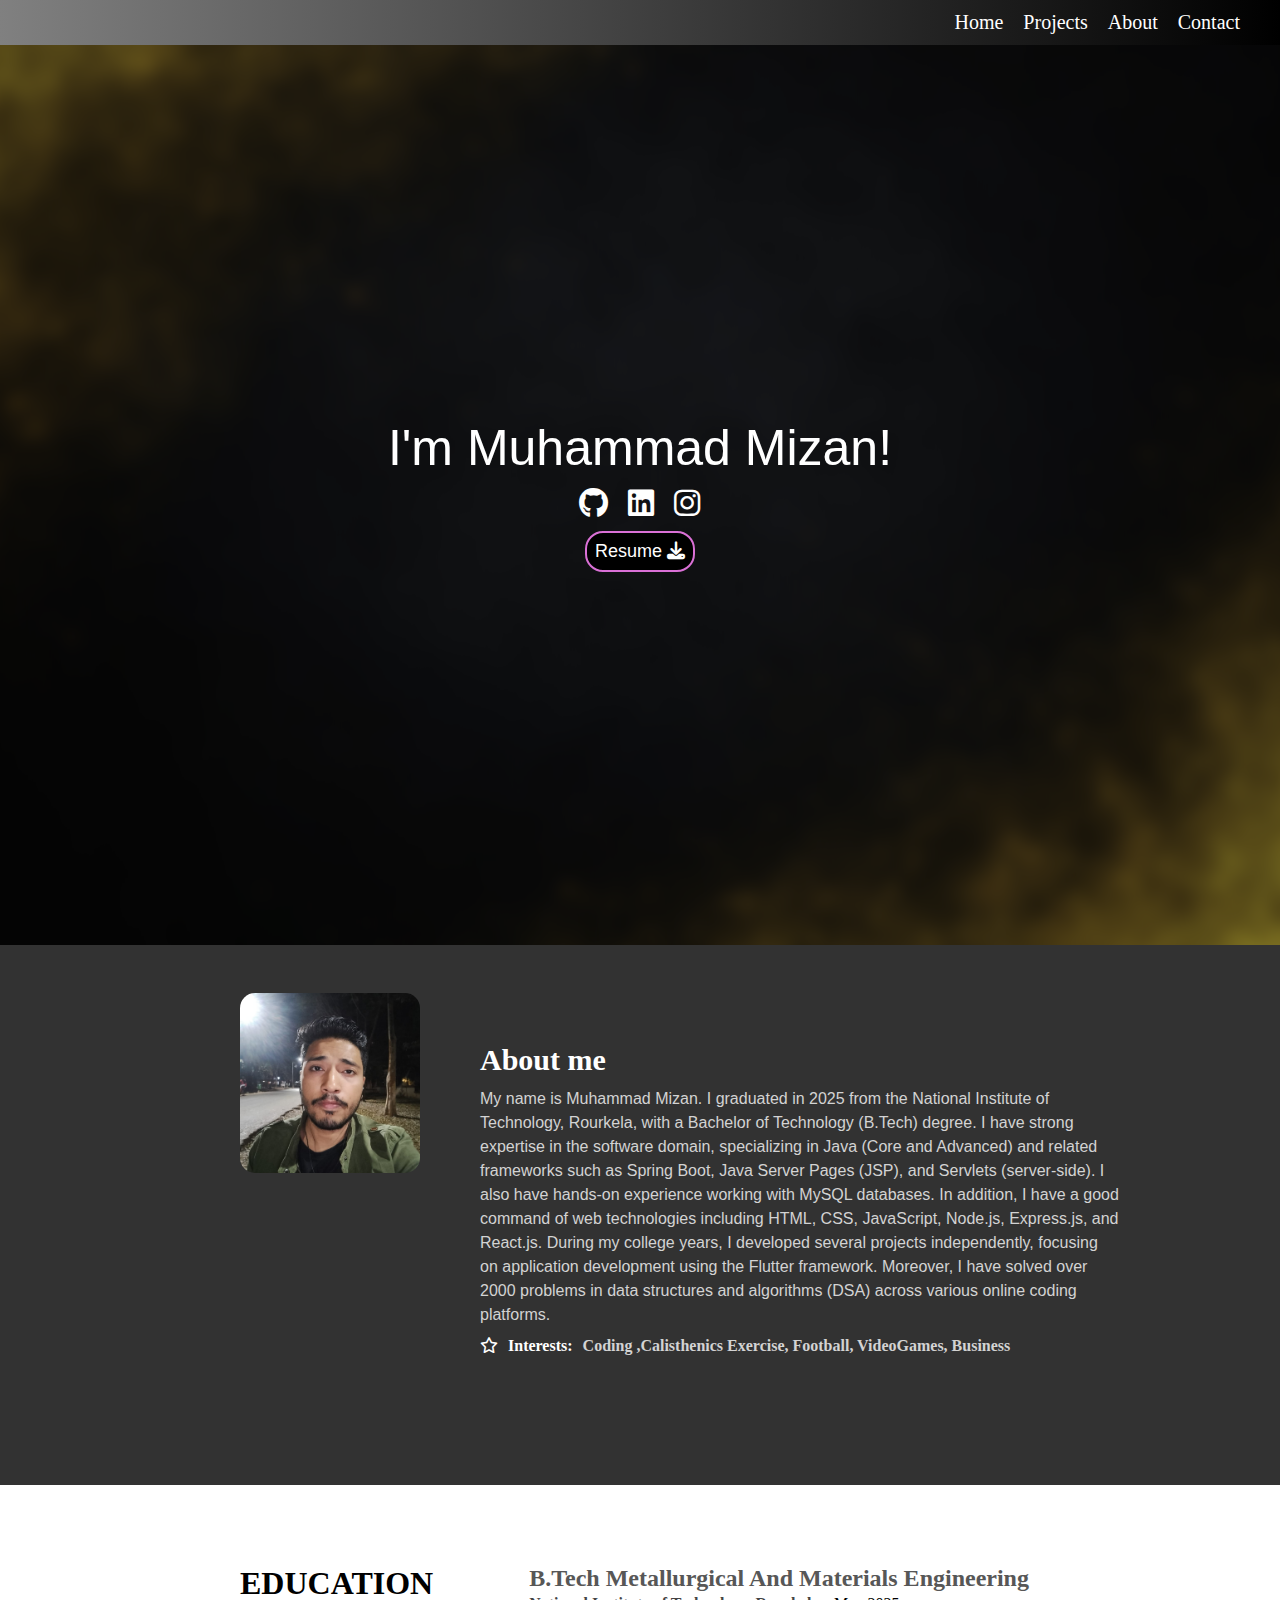
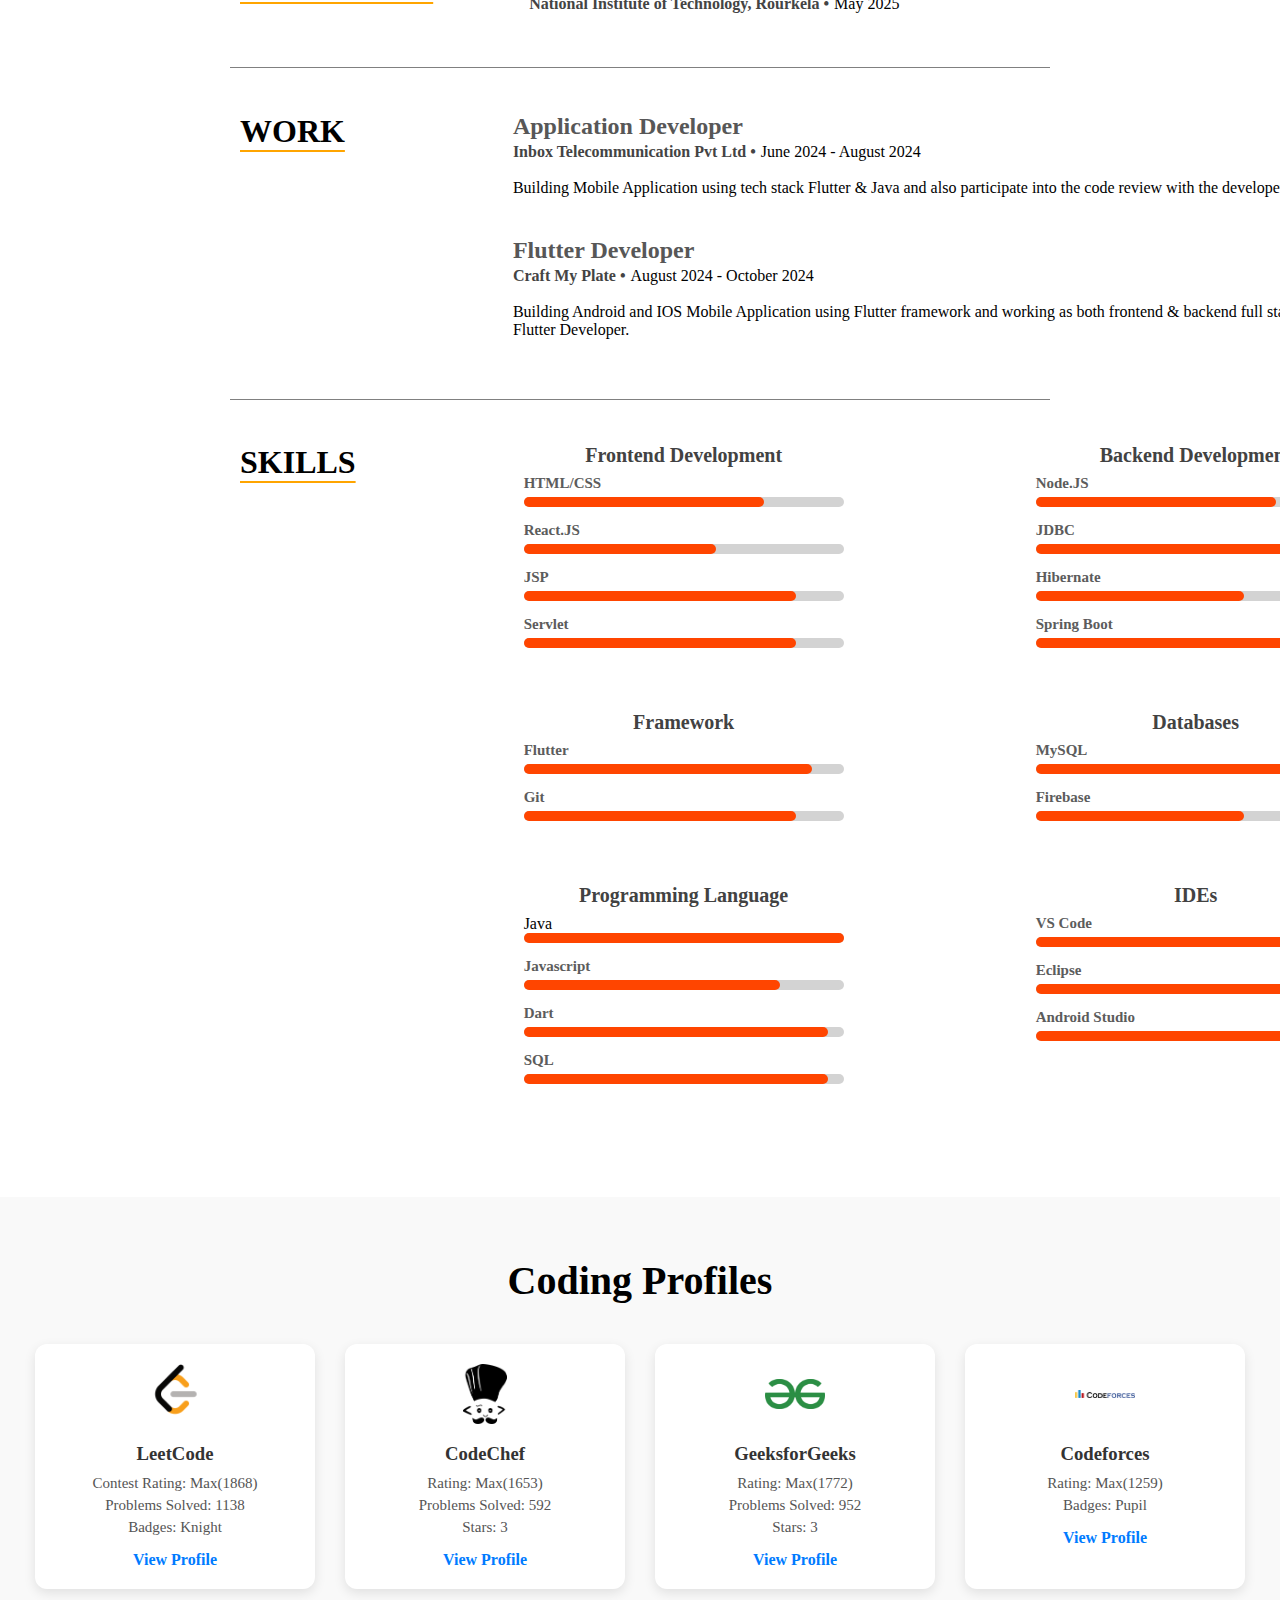
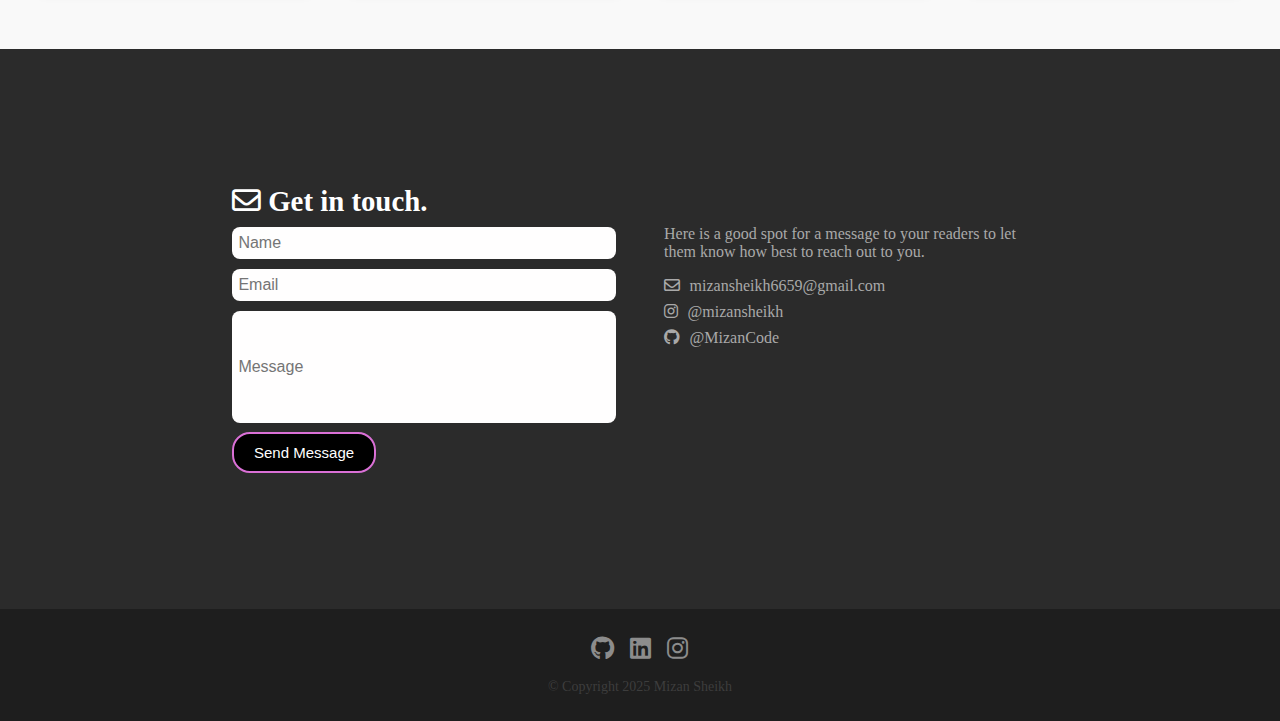
<file: index.html>
<!DOCTYPE html>
<html lang="en">
  <head>
    <meta charset="UTF-8" />
    <meta name="viewport" content="width=device-width, initial-scale=1.0" />
    <title>Document</title>
    <link rel="stylesheet" href="intro.css" />
    <link
      href="https://fonts.googleapis.com/css2?family=Roboto:wght@400;700&display=swap"
      rel="stylesheet"
    />
    <link
      rel="stylesheet"
      href="https://cdnjs.cloudflare.com/ajax/libs/font-awesome/6.5.0/css/all.min.css"
    />
  </head>
  <body>
    <section>
      <header>
        <div class="header">
          <div class="innerContentHeader">
            <a href="./index.html">Home</a>
            <a href="./project.html" target="_blank">Projects</a>
            <a href="#reachMain2">About</a>
            <a href="#contactMain4">Contact</a>
          </div>
        </div>
      </header>
      <main>
        <div class="main1">
          <div class="main1Content">
            <!-- NEW CONTAINER -->
            <div class="nameMain1">
              <h1>I'm Muhammad Mizan!</h1>
            </div>
            <div class="socialIconsMain1">
              <a href="https://github.com/Mizancode" target="_blank"
                ><i class="fab fa-github"></i
              ></a>
              <a href="https://linkedin.com/in/mizan-sheikh44" target="_blank"
                ><i class="fab fa-linkedin"></i
              ></a>
              <a href="https://instagram.com/_mizan_sheikh_" target="_blank"
                ><i class="fab fa-instagram"></i
              ></a>
            </div>
            <div class="main1Button">
              <a href="https://drive.google.com/file/d/14TNBbL0BavbQbLyTH8yc6G1cyrpDCU1V/view?usp=sharing" target="_blank">
              <button>Resume <i class="fas fa-download"></i></button></a>
            </div>
          </div>
        </div>
        <div class="main2" id="reachMain2">
          <img src="./images/person.jpg" />
          <div class="aboutContentMain2">
            <div class="firstContentMain2">
              <h1>About me</h1>
            </div>
            <div class="secondContentMain2">
              <p>
                My name is Muhammad Mizan. I graduated in 2025 from the National Institute of Technology, Rourkela, with a Bachelor of Technology (B.Tech) degree. I have strong expertise in the software domain, specializing in Java (Core and Advanced) and related frameworks such as Spring Boot, Java Server Pages (JSP), and Servlets (server-side). I also have hands-on experience working with MySQL databases.

In addition, I have a good command of web technologies including HTML, CSS, JavaScript, Node.js, Express.js, and React.js. During my college years, I developed several projects independently, focusing on application development using the Flutter framework.

Moreover, I have solved over 2000 problems in data structures and algorithms (DSA) across various online coding platforms.
              </p>
            </div>
            <div class="thirdContentMain2">
              <i class="far fa-star"></i>
              <h4>Interests:</h4>
              <p>
                Coding ,Calisthenics Exercise, Football, VideoGames, Business
              </p>
            </div>
          </div>
        </div>
        <div class="main3">
          <div class="educationMain3">
            <h1>EDUCATION</h1>
            <div class="eduactionInnerMain3">
              <h2>B.Tech Metallurgical And Materials Engineering</h2>
              <div class="eduactionInner2Main3">
                <p id="eduactionInner2Main3P1">
                  National Institute of Technology, Rourkela •
                </p>
                <p id="eduactionInner2Main3P2">May 2025</p>
              </div>
            </div>
          </div>
          <hr id="hr1" />
          <div class="workMain3">
            <h1>WORK</h1>
            <div>
              <div class="workInnerMain3">
                <h2>Application Developer</h2>
                <div class="workInner2Main3">
                  <p id="workInner2Main3P1">
                    Inbox Telecommunication Pvt Ltd •
                  </p>
                  <p id="workInner2Main3P2">June 2024 - August 2024</p>
                </div>
                <p id="description">
                  Building Mobile Application using tech stack Flutter & Java
                  and also participate into the code review with the developers.
                </p>
              </div>
              <div class="workInnerMain3">
                <h2>Flutter Developer</h2>
                <div class="workInner2Main3">
                  <p id="workInner2Main3P1">Craft My Plate •</p>
                  <p id="workInner2Main3P2">August 2024 - October 2024</p>
                </div>
                <p id="description">
                  Building Android and IOS Mobile Application using Flutter
                  framework and working as both frontend & backend full stack
                  Flutter Developer.
                </p>
              </div>
            </div>
          </div>
          <hr id="hr2" />
          <div class="skillMain3">
            <h1>SKILLS</h1>
            <div>
              <div class="skillRow1Main3">
                <div class="frontendSkillMain3">
                  <div class="frontendHeading">
                    <h4>Frontend Development</h4>
                  </div>
                  <p class="frontendTitle">HTML/CSS</p>
                  <div class="fontend">
                    <div id="innerFontend1"></div>
                  </div>
                  <p class="frontendTitle">React.JS</p>
                  <div class="fontend">
                    <div id="innerFontend2"></div>
                  </div>
                  <p class="frontendTitle">JSP</p>
                  <div class="fontend">
                    <div id="innerFontend3"></div>
                  </div>
                  <p class="frontendTitle">Servlet</p>
                  <div class="fontend">
                    <div id="innerFontend4"></div>
                  </div>
                </div>
                <div class="backendSkillMain3">
                  <div class="backendHeading">
                    <h4>Backend Development</h4>
                  </div>
                  <p class="backendTitle">Node.JS</p>
                  <div class="backend">
                    <div id="innerBackend1"></div>
                  </div>
                  <p class="backendTitle">JDBC</p>
                  <div class="backend">
                    <div id="innerBackend2"></div>
                  </div>
                  <p class="backendTitle">Hibernate</p>
                  <div class="backend">
                    <div id="innerBackend3"></div>
                  </div>
                  <p class="backendTitle">Spring Boot</p>
                  <div class="backend">
                    <div id="innerBackend4"></div>
                  </div>
                </div>
              </div>
              <div class="skillRow2Main3">
                <div class="frameworkSkillMain3">
                  <div class="frameworkHeading">
                    <h4>Framework</h4>
                  </div>
                  <p class="frameworkTitle">Flutter</p>
                  <div class="framework">
                    <div id="innerFramework1"></div>
                  </div>
                  <p class="frameworkTitle">Git</p>
                  <div class="framework">
                    <div id="innerFramework2"></div>
                  </div>
                </div>
                <div class="databaseSkillMain3">
                  <div class="databaseHeading">
                    <h4>Databases</h4>
                  </div>
                  <p class="databaseTitle">MySQL</p>
                  <div class="database">
                    <div id="innerDatabase1"></div>
                  </div>
                  <p class="databaseTitle">Firebase</p>
                  <div class="database">
                    <div id="innerDatabase2"></div>
                  </div>
                </div>
              </div>
              <div class="skillRow3Main3">
                <div class="languageSkillMain3">
                  <div class="languageHeading">
                    <h4>Programming Language</h4>
                  </div>
                  <p class="LanguageTitle">Java</p>
                  <div class="language">
                    <div id="innerLanguage1"></div>
                  </div>
                  <p class="languageTitle">Javascript</p>
                  <div class="language">
                    <div id="innerLanguage2"></div>
                  </div>
                  <p class="languageTitle">Dart</p>
                  <div class="language">
                    <div id="innerLanguage3"></div>
                  </div>
                  <p class="languageTitle">SQL</p>
                  <div class="language">
                    <div id="innerLanguage4"></div>
                  </div>
                </div>
                <div class="ideSkillMain3">
                  <div class="ideHeading">
                    <h4>IDEs</h4>
                  </div>
                  <p class="ideTitle">VS Code</p>
                  <div class="ide">
                    <div id="innerIde1"></div>
                  </div>
                  <p class="ideTitle">Eclipse</p>
                  <div class="ide">
                    <div id="innerIde2"></div>
                  </div>
                  <p class="ideTitle">Android Studio</p>
                  <div class="ide">
                    <div id="innerIde3"></div>
                  </div>
                </div>
              </div>
            </div>
          </div>
        </div>
        <div class="CP">
           <section id="coding-profiles">
      <h2 class="section-title">Coding Profiles</h2>
      <div class="profile-cards">
        <!-- LeetCode -->
        <div class="profile-card">
          <img src="images/leetcode.png" alt="LeetCode" class="profile-logo" />
          <h3>LeetCode</h3>
          <p>Contest Rating: <span id="lc-rating">Max(1868)</span></p>
          <p>Problems Solved: <span id="lc-problems">1138</span></p>
          <p>Badges: <span id="lc-badges">Knight</span></p>
          <a href="https://leetcode.com/u/mizan44/" target="_blank"
            >View Profile</a
          >
        </div>

        <!-- CodeChef -->
        <div class="profile-card">
          <img src="images/codechef.png" alt="CodeChef" class="profile-logo" />
          <h3>CodeChef</h3>
          <p>Rating: <span id="cc-rating">Max(1653)</span></p>
          <p>Problems Solved: <span id="cc-problems">592</span></p>
          <p>Stars: <span id="cc-stars">3</span></p>
          <a href="https://www.codechef.com/users/mizan44" target="_blank"
            >View Profile</a
          >
        </div>

        <!-- GeeksforGeeks -->
        <div class="profile-card">
          <img src="images/gfg.png" alt="GeeksforGeeks" class="profile-logo" />
          <h3>GeeksforGeeks</h3>
          <p>Rating: <span id="gfg-rating">Max(1772)</span></p>
          <p>Problems Solved: <span id="gfg-problems">952</span></p>
          <p>Stars: <span id="gfg-stars">3</span></p>
          <a
            href="https://www.geeksforgeeks.org/user/mizan_sheikh/"
            target="_blank"
            >View Profile</a
          >
        </div>

        <!-- Codeforces -->
        <div class="profile-card">
          <img src="images/codeforces.png" alt="Codeforces" class="profile-logo"/>
          <h3>Codeforces</h3>
          <p>Rating: <span id="cf-rating">Max(1259)</span></p>
          <p>Badges: <span id="cf-badges">Pupil</span></p>
          <a href="https://codeforces.com/profile/Mizan_Sheikh" target="_blank"
            >View Profile</a
          >
        </div>
      </div>
    </section>
        </div>
        <div class="main4" id="contactMain4">
          <div class="main4Container">
            <div class="main4FirstContainer">
              <div>
                <h1>
                  <i class="far fa-envelope"></i>
                  Get in touch.
                </h1>
              </div>
              <div>
                <form>
                  <div>
                    <input
                      id="nameInput"
                      type="text"
                      name="name"
                      placeholder="Name"
                      required
                    />
                  </div>
                  <div>
                    <input
                      id="emailInput"
                      type="text"
                      name="email"
                      placeholder="Email"
                      required
                    />
                  </div>
                  <div>
                    <input
                      id="msgInput"
                      type="text"
                      name="msg"
                      placeholder="Message"
                      required
                    />
                  </div>
                  <div class="sendButton">
                    <button type="submit">
                      Send Message</i>
                    </button>
                  </div>
                </form>
              </div>
            </div>
            <div class="main4SecondContainer">
              <div class="main4SecondContainerPara1">
                <p>Here is a good spot for a message to your readers to let them know how best to reach out to you.</p>
              </div>
              <div class="main4SecondContainerPara2Email">
                <a href="mailto:mizansheikh6659@gmail.com">
                  <i class="far fa-envelope"></i>
                  <p id="mail">mizansheikh6659@gmail.com</p>
                  </a>
              </div>
              <div class="main4SecondContainerPara2Insta">
                <a href="https://instagram.com/_mizan_sheikh_" target="_blank"
                ><i class="fab fa-instagram"></i
              ><p id="insta">@mizansheikh</p></a>
              </div>
              <div class="main4SecondContainerPara2Git">
                <a href="https://github.com/Mizancode" target="_blank"
                ><i class="fab fa-github"></i
              ><p id="git">@MizanCode</p></a>
              </div>
            </div>
          </div>
        </div>
      </main>
      <footer>
        <div>
           <div class="footerRow1">
          <a class="footerIcon" href="https://github.com/Mizancode" target="_blank"
                ><i class="fab fa-github"></i
              ></a>
              <a class="footerIcon" href="https://linkedin.com/in/mizan-sheikh44" target="_blank"
                ><i class="fab fa-linkedin"></i
              ></a>
              <a class="footerIcon" href="https://instagram.com/_mizan_sheikh_" target="_blank"
                ><i class="fab fa-instagram"></i
              ></a>
        </div>
        <div class="copyRightFooter">
          <p>&#169; Copyright 2025 Mizan Sheikh</p>
        </div>
        </div>
        
      </footer>
    </section>
  </body>
</html>
</file>
<file: intro.css>
* {
    margin: 0;
    padding: 0;
    box-sizing: border-box;
    /* Ensures padding doesn't affect element size */
}

html {
    scroll-behavior: smooth;
}

/* ----------------------------------Header------------------------------------------------------------------ */

.header {
    background: linear-gradient(to right, grey, black);
    display: flex;
    justify-content: flex-end;
    /* Align items to the right */
    align-items: center;
    height: 5vh;
    /* Adjust the height of the header */
    padding-right: 20px;
    /* Optional: Add padding to the right */
}

.innerContentHeader {
    display: flex;
    align-items: center;
}

.innerContentHeader a {
    text-decoration: none;
    color: white;
    font-size: 20px;
    font-weight: 500;
    margin: 10px 20px 10px 0;
    transition: transform 0.3s ease, color 0.3s ease;
    /* Smooth scale transition */
}

.innerContentHeader a:hover {
    transform: scale(1.1);
    /* Scale effect */
    color: #f39c12;
    /* Optional: change color on hover */
}

/* ----------------------------------Main 1------------------------------------------------------------------ */

.main1 {
    position: relative;
    height: 100vh;
    overflow: hidden;
    display: flex;
    justify-content: center;
    align-items: center;
}

/* Blur background image */
.main1::before {
    content: "";
    position: absolute;
    top: 0;
    left: 0;
    width: 100%;
    height: 100%;
    background-image: url("./images/backgroundMain1.jpg");
    background-size: cover;
    background-position: center;
    filter: blur(8px);
    /* You can adjust this blur value */
    z-index: 1;
    transform: scale(1.05);
    /* Prevents blur from showing edges */
}

/* Content stays on top of blurred background */
.nameMain1 {
    position: relative;
    z-index: 2;
}

.nameMain1 h1 {
    font-size: 50px;
    font-weight: 500;
    font-family: sans-serif;
    color: white;
}

.main1Content {
    position: relative;
    z-index: 2;
}

.socialIconsMain1 {
    margin-top: 10px;
    display: flex;
    gap: 20px;
    justify-content: center;
    align-items: center;
    /* Space between icons */
}

.socialIconsMain1 a {
    color: white;
    font-size: 30px;
    text-decoration: none;
    transition: transform 0.3s ease, color 0.3s ease;
}

.socialIconsMain1 a:hover {
    transform: scale(1.2);
    color: #f39c12;
}

.main1Button {
    position: relative;
    z-index: 2;
    display: flex;
    justify-content: center;
    align-items: center;
    margin-top: 10px;
}

.main1Button button {
    background-color: black;
    font-size: 18px;
    font-weight: 400;
    font-family: sans-serif;
    border: 2px solid orchid;
    width: auto;
    color: white;
    border-radius: 18px;
    padding: 8px;
    transition: transform 0.3s ease, color 0.3s ease;
}

.main1Button button:hover {
    background-color: black;
    font-size: 18px;
    font-weight: 400;
    font-family: sans-serif;
    border: 2px solid orchid;
    width: auto;
    color: white;
    border-radius: 18px;
    padding: 8px;
    transform: scale(1.05);
    cursor: pointer;
}

/* ----------------------------------Main 2------------------------------------------------------------------ */

.main2 {
    background-color: rgba(50, 50, 50, 1);
    height: 60vh;
}

img {
    height: 20vh;
    width: 20vh;
    object-fit: cover;
    object-position: center;
    border-radius: 15px;
    position: relative;
    top: 3rem;
    left: 15rem;
}

.aboutContentMain2 {
    position: relative;
    top: -6rem;
    left: 30rem;
    width: 40rem;
}

.firstContentMain2 h1 {
    color: white;
    margin: 10px 0 10px 0;
    font-size: 30px;
    font-weight: bold;
}

.secondContentMain2 {
    color: lightgrey;
    line-height: 1.5rem;
    margin: 10px 0 10px 0;
    font-weight: 400;
    font-family: sans-serif;
}

.thirdContentMain2 {
    display: flex;
    gap: 10px;
    color: white;
}

.thirdContentMain2 p {
    color: lightgrey;
    font-weight: 800;
}

/* ----------------------------------Main 3------------------------------------------------------------------ */

.educationMain3 {
    display: flex;
    gap: 6rem;
    margin: 80px 0 50px 15rem;
}

.educationMain3 h1 {
    text-decoration: underline;
    text-decoration-color: orange;
    text-decoration-thickness: 1.5px;
    text-underline-offset: 8px;
}

.eduactionInnerMain3 h2 {
    color: rgb(87, 87, 87);
    margin-bottom: 3px;
}

.eduactionInner2Main3 {
    display: flex;
    gap: 5px;
}

#eduactionInner2Main3P1 {
    color: rgb(68, 68, 68);
    font-weight: bold;
}

#eduactionInner2Main3P2 {
    margin-bottom: 4px;
}

#hr1 {
    border: none;
    height: 0.5px;
    background-color: grey;
    margin: 20px 230px 0 230px;
}

.workMain3 {
    display: flex;
    gap: 10.5rem;
    margin: 45px 0 20px 15rem;
}

.workMain3 h1 {
    text-decoration: underline;
    text-decoration-color: orange;
    text-decoration-thickness: 1.5px;
    text-underline-offset: 8px;
}

.workInnerMain3 h2 {
    color: rgb(87, 87, 87);
    margin-bottom: 3px;
}

.workInner2Main3 {
    display: flex;
    gap: 5px;
}

#workInner2Main3P1 {
    color: rgb(68, 68, 68);
    font-weight: bold;
}

#workInner2Main3P2 {
    margin-bottom: 18px;
}

.workInnerMain3 {
    width: 52rem;
    margin-bottom: 40px;
}

#hr2 {
    border: none;
    height: 0.5px;
    background-color: grey;
    margin: 0 230px 20px 230px;
}

.skillMain3 {
    display: flex;
    gap: 10.5rem;
    margin: 45px 0 50px 15rem;
}

.skillMain3 h1 {
    text-decoration: underline;
    text-decoration-color: orange;
    text-decoration-thickness: 1.5px;
    text-underline-offset: 8px;
}

.skillRow1Main3 {
    display: flex;
    gap: 12rem;
    margin-bottom: 3rem;
}

.skillRow2Main3 {
    display: flex;
    gap: 12rem;
    margin-bottom: 3rem;
}

.skillRow3Main3 {
    display: flex;
    gap: 12rem;
    margin-bottom: 3rem;
}

.frontendSkillMain3 {
    width: 20rem;
}

.frontendHeading {
    display: flex;
    justify-content: center;
    align-items: center;
    font-size: 20px;
    font-weight: 600;
    color: rgb(66, 66, 66);
    margin-bottom: 8px;
}

.frontendTitle {
    color: rgb(92, 92, 92);
    font-size: 15px;
    font-weight: bold;
    margin-bottom: 5px;
}

.fontend {
    height: 10px;
    background-color: lightgray;
    border-radius: 10px;
    margin-bottom: 15px;
}

#innerFontend1 {
    height: 10px;
    width: 15rem;
    background-color: orangered;
    border-radius: 10px;
}

#innerFontend2 {
    height: 10px;
    width: 12rem;
    background-color: orangered;
    border-radius: 10px;
}

#innerFontend3 {
    height: 10px;
    width: 17rem;
    background-color: orangered;
    border-radius: 10px;
}

#innerFontend4 {
    height: 10px;
    width: 17rem;
    background-color: orangered;
    border-radius: 10px;
}

.backendSkillMain3 {
    width: 20rem;
}

.backendHeading {
    display: flex;
    justify-content: center;
    align-items: center;
    font-size: 20px;
    font-weight: 600;
    color: rgb(66, 66, 66);
    margin-bottom: 8px;
}

.backendTitle {
    color: rgb(92, 92, 92);
    font-size: 15px;
    font-weight: bold;
    margin-bottom: 5px;
}

.backend {
    height: 10px;
    background-color: lightgray;
    border-radius: 10px;
    margin-bottom: 15px;
}

#innerBackend1 {
    height: 10px;
    width: 15rem;
    background-color: orangered;
    border-radius: 10px;
}

#innerBackend2 {
    height: 10px;
    width: 20rem;
    background-color: orangered;
    border-radius: 10px;
}

#innerBackend3 {
    height: 10px;
    width: 13rem;
    background-color: orangered;
    border-radius: 10px;
}

#innerBackend4 {
    height: 10px;
    width: 19rem;
    background-color: orangered;
    border-radius: 10px;
}

.frameworkSkillMain3 {
    width: 20rem;
}

.frameworkHeading {
    display: flex;
    justify-content: center;
    align-items: center;
    font-size: 20px;
    font-weight: 600;
    color: rgb(66, 66, 66);
    margin-bottom: 8px;
}

.frameworkTitle {
    color: rgb(92, 92, 92);
    font-size: 15px;
    font-weight: bold;
    margin-bottom: 5px;
}

.framework {
    height: 10px;
    background-color: lightgray;
    border-radius: 10px;
    margin-bottom: 15px;
}

#innerFramework1 {
    height: 10px;
    width: 18rem;
    background-color: orangered;
    border-radius: 10px;
}

#innerFramework2 {
    height: 10px;
    width: 17rem;
    background-color: orangered;
    border-radius: 10px;
}

.databaseSkillMain3 {
    width: 20rem;
}

.databaseHeading {
    display: flex;
    justify-content: center;
    align-items: center;
    font-size: 20px;
    font-weight: 600;
    color: rgb(66, 66, 66);
    margin-bottom: 8px;
}

.databaseTitle {
    color: rgb(92, 92, 92);
    font-size: 15px;
    font-weight: bold;
    margin-bottom: 5px;
}

.database {
    height: 10px;
    background-color: lightgray;
    border-radius: 10px;
    margin-bottom: 15px;
}

#innerDatabase1 {
    height: 10px;
    width: 18rem;
    background-color: orangered;
    border-radius: 10px;
}

#innerDatabase2 {
    height: 10px;
    width: 13rem;
    background-color: orangered;
    border-radius: 10px;
}

.languageSkillMain3 {
    width: 20rem;
}

.languageHeading {
    display: flex;
    justify-content: center;
    align-items: center;
    font-size: 20px;
    font-weight: 600;
    color: rgb(66, 66, 66);
    margin-bottom: 8px;
}

.languageTitle {
    color: rgb(92, 92, 92);
    font-size: 15px;
    font-weight: bold;
    margin-bottom: 5px;
}

.language {
    height: 10px;
    background-color: lightgray;
    border-radius: 10px;
    margin-bottom: 15px;
}

#innerLanguage1 {
    height: 10px;
    width: 20rem;
    background-color: orangered;
    border-radius: 10px;
}

#innerLanguage2 {
    height: 10px;
    width: 16rem;
    background-color: orangered;
    border-radius: 10px;
}

#innerLanguage3 {
    height: 10px;
    width: 19rem;
    background-color: orangered;
    border-radius: 10px;
}

#innerLanguage4 {
    height: 10px;
    width: 19rem;
    background-color: orangered;
    border-radius: 10px;
}

.ideSkillMain3 {
    width: 20rem;
}

.ideHeading {
    display: flex;
    justify-content: center;
    align-items: center;
    font-size: 20px;
    font-weight: 600;
    color: rgb(66, 66, 66);
    margin-bottom: 8px;
}

.ideTitle {
    color: rgb(92, 92, 92);
    font-size: 15px;
    font-weight: bold;
    margin-bottom: 5px;
}

.ide {
    height: 10px;
    background-color: lightgray;
    border-radius: 10px;
    margin-bottom: 15px;
}

#innerIde1 {
    height: 10px;
    width: 20rem;
    background-color: orangered;
    border-radius: 10px;
}

#innerIde2 {
    height: 10px;
    width: 18rem;
    background-color: orangered;
    border-radius: 10px;
}

#innerIde3 {
    height: 10px;
    width: 18rem;
    background-color: orangered;
    border-radius: 10px;
}

.main4 {
    height: 35rem;
    background-color: rgb(43, 43, 43);
    display: flex;
    justify-content: center;
    align-items: center;
    padding: 2rem;
}

.main4Container {
    display: flex;
    gap: 3rem;
}

.main4FirstContainer {
    width: 24rem;
}

.main4FirstContainer h1 {
    font-size: 1.8rem;
    font-weight: 600;
    color: white;
    margin-bottom: 0.6rem;
}

#nameInput,
#emailInput,
#msgInput {
    width: 100%;
    border-radius: 0.5rem;
    padding: 0.4rem;
    background-color: rgb(255, 254, 254);
    color: black;
    /* Changed to black for readability */
    margin-bottom: 0.6rem;
    border: none;
    font-size: 1rem;
    font-family: sans-serif;
}

#nameInput,
#emailInput {
    height: 2rem;
}

#msgInput {
    height: 7rem;
    resize: vertical;
    /* Allow vertical resize */
}

.sendButton button {
    background-color: black;
    font-size: 15px;
    font-weight: 500;
    font-family: sans-serif;
    border: 2px solid orchid;
    width: auto;
    color: white;
    border-radius: 18px;
    padding: 10px 20px;
    transition: transform 0.3s ease, color 0.3s ease;
}

.sendButton button:hover {
    transform: scale(1.05);
    cursor: pointer;
    color: white;
}

.main4SecondContainer {
    width: 24rem;
    margin-top: 2.5rem;
}

.main4SecondContainerPara1 {
    color: rgb(169, 169, 169);
    font-size: 16px;
    font-weight: 500;
    margin-bottom: 1rem;
}

.main4SecondContainerPara2Email a,
.main4SecondContainerPara2Insta a,
.main4SecondContainerPara2Git a {
    text-decoration: none;
    display: flex;
    gap: 0.6rem;
    color: rgb(169, 169, 169);
    margin-bottom: 0.5rem;
}

#mail:hover,
#git:hover,
#insta:hover {
    color: white;
}

/*-----------------------------------Coding Profiles------------------------------------------------- */

#coding-profiles {
    padding: 60px 20px;
    background-color: #f9f9f9;
    text-align: center;
}

.section-title {
    font-size: 2.5em;
    margin-bottom: 40px;
}

.profile-cards {
    display: flex;
    flex-wrap: wrap;
    justify-content: center;
    gap: 30px;
}

.profile-card {
    background: white;
    padding: 20px;
    border-radius: 12px;
    box-shadow: 0 4px 12px rgba(0, 0, 0, 0.1);
    width: 280px;
    transition: transform 0.3s ease;
}

.profile-card:hover {
    transform: scale(1.05);
}

.profile-logo {
    width: 60px;
    height: 60px;
    position: relative;
    z-index: 2;
    left: 0em;
    top: 0em;
    object-fit: contain;
    margin-bottom: 15px;
}

.profile-card h3 {
    margin-bottom: 10px;
    color: #333;
}

.profile-card p {
    margin: 5px 0;
    font-size: 15px;
    color: #555;
}

.profile-card a {
    display: inline-block;
    margin-top: 10px;
    color: #007BFF;
    text-decoration: none;
    font-weight: bold;
}


/* ----------------------------------Footer------------------------------------------------------------------ */
footer {
    height: 7rem;
    background-color: rgb(30, 30, 30);
    display: flex;
    justify-content: center;
    align-items: center;
    padding: 0 1rem;
    flex-direction: column;
}

.footerRow1 {
    display: flex;
    gap: 1rem;
    justify-content: center;
    align-items: center;
    margin-bottom: 1rem;
}

.footerIcon {
    color: rgb(140, 140, 140);
    font-size: 24px;
    text-decoration: none;
    transition: transform 0.3s ease, color 0.3s ease;
}

.footerIcon:hover {
    transform: scale(1.2);
    color: #f39c12;
}

.copyRightFooter {
    color: rgb(61, 61, 61);
    font-size: 14px;
}

/* ----------------------------------Responsive Media Queries-------------------------------------------------- */

/* For tablets and medium devices (max-width: 1024px) */
@media (max-width: 1024px) {
    .header {
        height: 7vh;
        padding-right: 10px;
        justify-content: center;
    }

    .innerContentHeader a {
        font-size: 18px;
        margin: 10px 15px 10px 0;
    }

    .main1 {
        height: 80vh;
        padding: 0 20px;
    }

    .nameMain1 h1 {
        font-size: 40px;
        text-align: center;
    }

    .socialIconsMain1 {
        justify-content: center;
        gap: 15px;
    }

    .main1Button button {
        font-size: 16px;
        padding: 6px 12px;
    }

    .main2 {
        height: auto;
        padding: 2rem 1rem;
        text-align: center;
    }

    img {
        position: static;
        height: 15vh;
        width: 15vh;
        margin: 0 auto 1rem auto;
        display: block;
        border-radius: 10px;
    }

    .aboutContentMain2 {
        position: static;
        width: 100%;
        margin: 0 auto;
        padding: 0 1rem;
    }

    .educationMain3,
    .workMain3,
    .skillMain3 {
        flex-direction: column;
        margin-left: 2rem;
        margin-right: 2rem;
        gap: 1.5rem;
    }

    .workInnerMain3 {
        width: 100%;
    }

    .frontendSkillMain3,
    .backendSkillMain3,
    .frameworkSkillMain3,
    .databaseSkillMain3,
    .languageSkillMain3,
    .ideSkillMain3 {
        width: 100%;
    }

    .skillRow1Main3,
    .skillRow2Main3,
    .skillRow3Main3 {
        flex-direction: column;
        gap: 1rem;
    }
}

/* For mobile devices (max-width: 600px) */
@media (max-width: 600px) {
    .header {
        height: 6vh;
        padding-right: 5px;
        justify-content: center;
    }

    .innerContentHeader a {
        font-size: 16px;
        margin: 0 10px;
    }

    .main1 {
        height: 70vh;
        padding: 0 15px;
    }

    .nameMain1 h1 {
        font-size: 32px;
    }

    .socialIconsMain1 {
        gap: 10px;
    }

    .main1Button button {
        font-size: 14px;
        padding: 5px 10px;
    }

    .main2 {
        padding: 1rem;
    }

    img {
        height: 12vh;
        width: 12vh;
        border-radius: 8px;
    }

    .aboutContentMain2 {
        padding: 0 0.5rem;
        font-size: 14px;
    }

    .educationMain3,
    .workMain3,
    .skillMain3 {
        margin-left: 1rem;
        margin-right: 1rem;
    }

    .educationMain3,
    .workMain3,
    .skillMain3,
    .skillRow1Main3,
    .skillRow2Main3,
    .skillRow3Main3 {
        gap: 0.8rem;
    }
}

/* Tablets (max-width: 1024px) */
@media (max-width: 1024px) {
    .main4 {
        height: auto;
        padding: 2rem 1rem;
        flex-direction: column;
    }

    .main4Container {
        flex-direction: column;
        gap: 2rem;
        align-items: center;
    }

    .main4FirstContainer,
    .main4SecondContainer {
        width: 100%;
        max-width: 400px;
        margin-top: 0;
    }

    #nameInput,
    #emailInput,
    #msgInput {
        font-size: 1rem;
        padding: 0.5rem;
        height: auto;
    }

    .sendButton button {
        font-size: 16px;
        padding: 12px 25px;
        width: 100%;
    }

    footer {
        height: auto;
        padding: 1rem 1rem 2rem 1rem;
    }

    .footerRow1 {
        gap: 1.5rem;
        flex-wrap: wrap;
    }
}

/* Mobile phones (max-width: 600px) */
@media (max-width: 600px) {
    .main4 {
        padding: 1.5rem 1rem;
        height: auto;
    }

    .main4FirstContainer h1 {
        font-size: 1.5rem;
    }

    #nameInput,
    #emailInput,
    #msgInput {
        font-size: 0.9rem;
        padding: 0.4rem;
    }

    .sendButton button {
        font-size: 14px;
        padding: 10px 20px;
    }

    .main4Container {
        gap: 1.5rem;
    }

    footer {
        padding: 1rem 0.5rem 1.5rem 0.5rem;
    }

    .footerIcon {
        font-size: 20px;
    }

    .copyRightFooter {
        font-size: 12px;
        text-align: center;
    }
}
</file>
